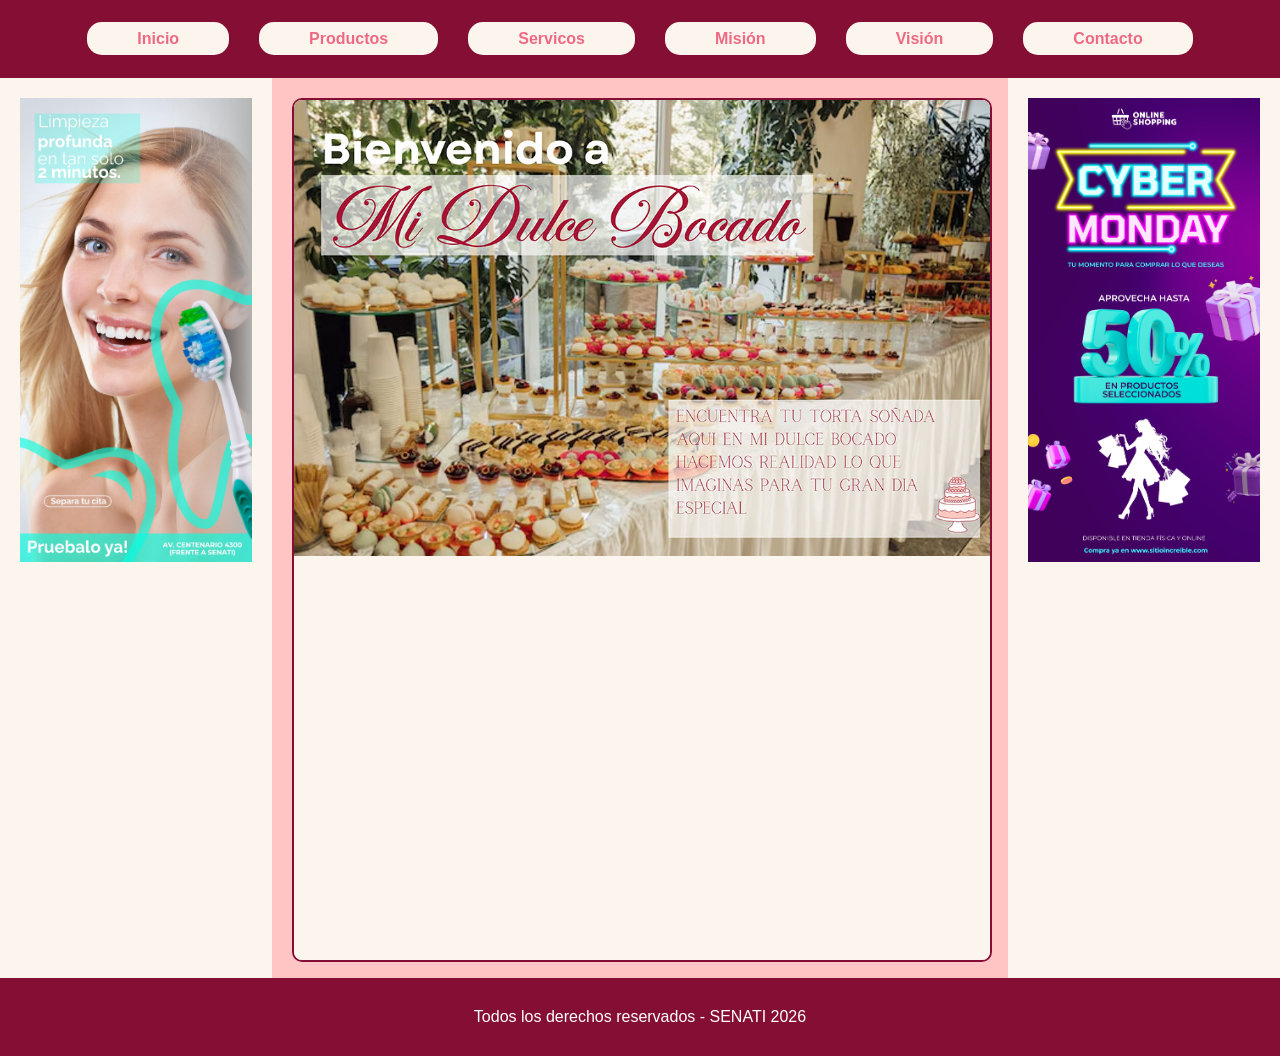
<file: index.html>
<!DOCTYPE html>
<html lang="es">
<head>
    <meta charset="UTF-8">
    <meta name="viewport" content="width=device-width, initial-scale=1.0">
    <title>Mi Página</title>
    <link rel="icon" href="iconos/ICONO.png">
    <link rel="stylesheet" href="estilos/estilos.css">
</head>
<body>
    <header>
        <nav>
            <input type="checkbox" id="activadormenu">
            <label for="activadormenu" id="hamburguesa">☰</label>
            <ul id="menu">
              <li><a href="inicio.html" target="contenidoframe">Inicio</a></li>
            <li><a href="productos.html" target="contenidoframe">Productos</a></li>
            <li><a href="servicios.html" target="contenidoframe">Servicos</a></li>
            <li><a href="mision.html" target="contenidoframe">Misión</a></li>
            <li><a href="vision.html" target="contenidoframe">Visión</a></li>
            <li><a href="contacto.html" target="contenidoframe">Contacto</a></li>
            </ul>
        </nav>
    </header>
 <div id="contenedor">
    <div id="publicidad">
<img src="imagenes/publicidad/FLYER CEPILLO.jpg" alt="flyer cepillo">   
 </div>
    <div id="contenido">
    <iframe name="contenidoframe" src="inicio.html"frameborder="1"></iframe>
    </div>
    <div id="publicidad">
<img src="imagenes/publicidad/flyer 2.jpg" alt="flyer 2"></div>
 </div>
 <footer>
    <p>Todos los derechos reservados - SENATI 2026</p>
 </footer>
</body>
</html>
</file>
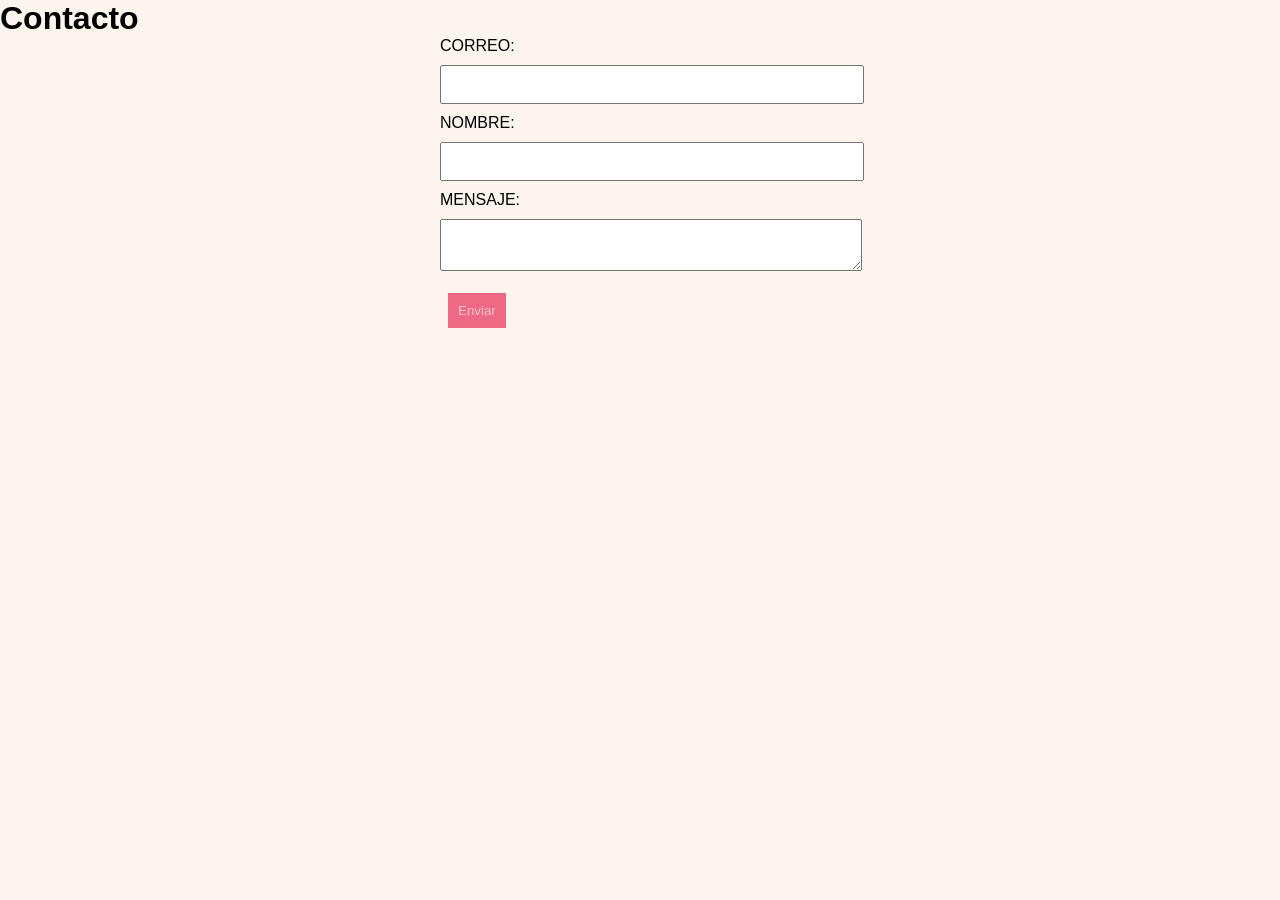
<file: contacto.html>
<!DOCTYPE html>
<html lang="es">
<head>
    <meta charset="UTF-8">
    <meta name="viewport" content="width=device-width, initial-scale=1.0">
    <title>Contacto</title>
    <link rel="stylesheet" href="estilos/estilos.css">
</head>
<body>
    <div class="contenido">
    <h1>Contacto</h1>
        <form>
<label>CORREO:</label>
<input type="email" name="correo" required>

 <label>NOMBRE:</label>
<input type="text" name="nombre" required>

<label">MENSAJE:</label>
<textarea name="mensaje" rows="2"></textarea>

<button type="submit">Enviar</button>
        </form>
    </div>
</body>
</html>
</file>
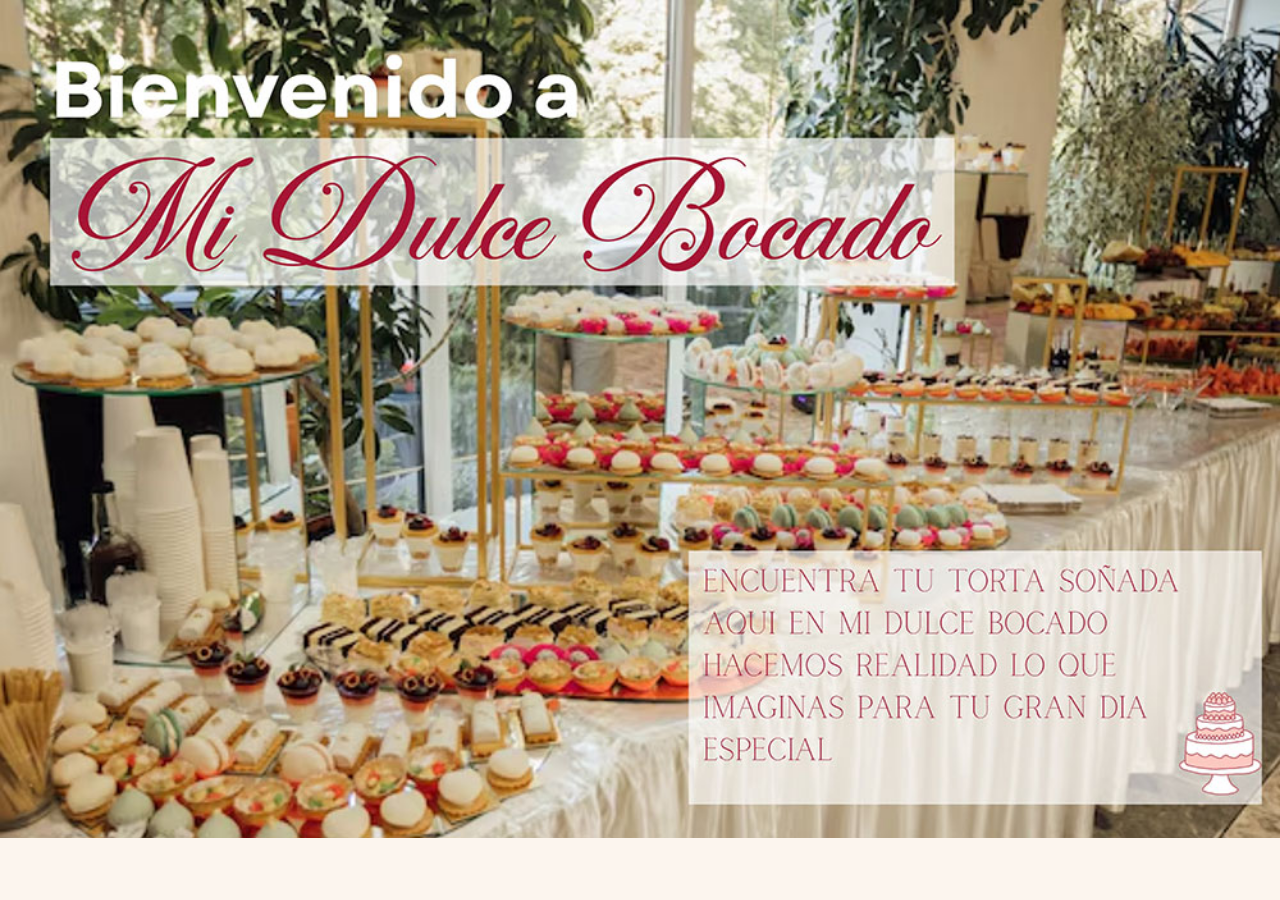
<file: inicio.html>
<!DOCTYPE html>
<html lang="es">
<head>
    <meta charset="UTF-8">
    <meta name="viewport" content="width=device-width, initial-scale=1.0">
    <title>Inicio</title>
    <link rel="stylesheet" href="estilos/estilos.css">
</head>
<body>
      <ul id="portada">
<img src="imagenes/portada/PORTADA.jpg" alt="portada"></body>
</ul>
</html>
</file>
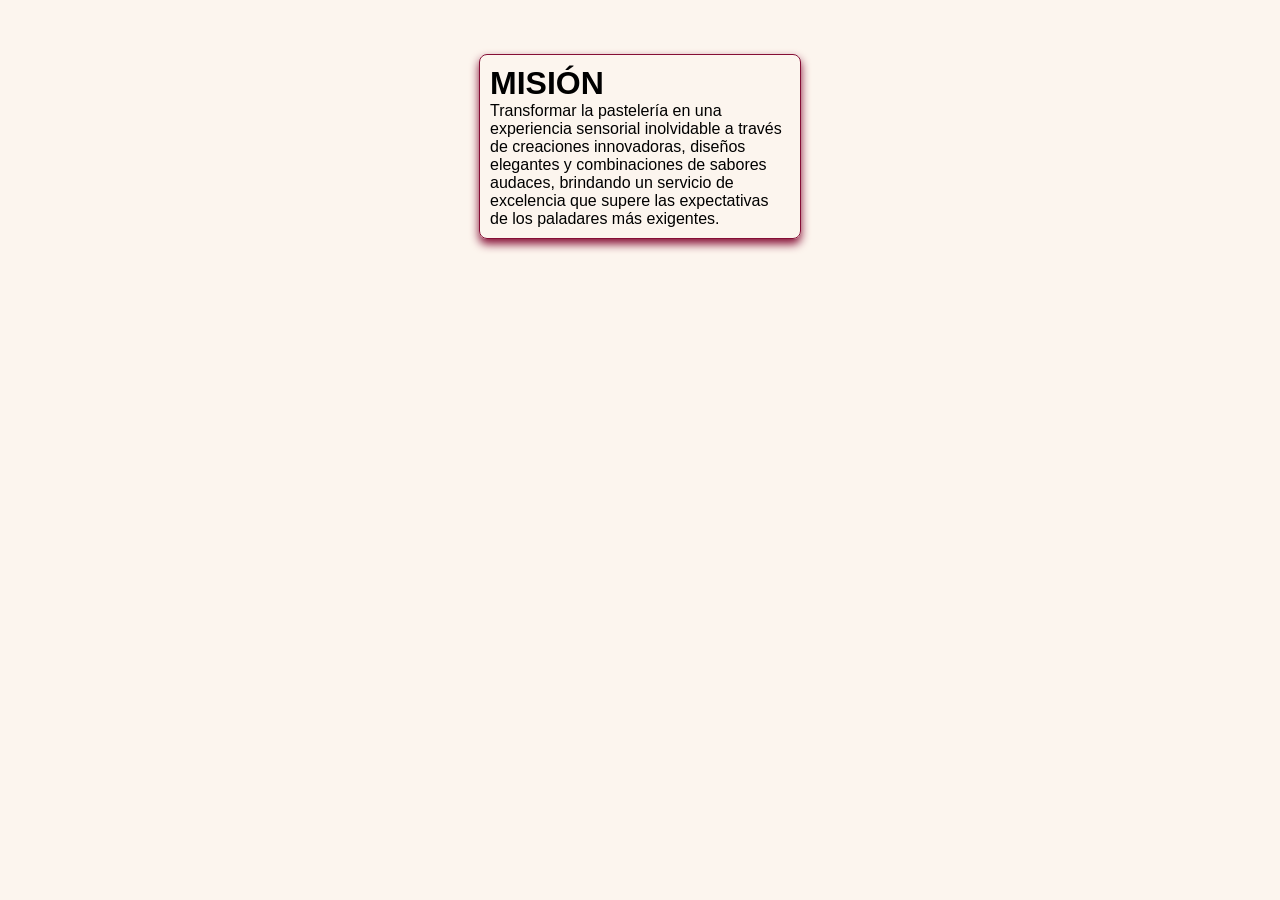
<file: mision.html>
<!DOCTYPE html>
<html lang="es">
<head>
    <meta charset="UTF-8">
    <meta name="viewport" content="width=device-width, initial-scale=1.0">
    <title>Misión</title>
    <link rel="stylesheet" href="estilos/estilos.css">
</head>
<body>
    <br>
        <br>

            <br>

  <div class="mis-vis">
<h1>MISIÓN</h1>
<p>Transformar la pastelería en una experiencia sensorial inolvidable a través de creaciones innovadoras, diseños elegantes y combinaciones de sabores audaces, brindando un servicio de excelencia que supere las expectativas de los paladares más exigentes.</p>
  </div>
</body>
</html>
</file>
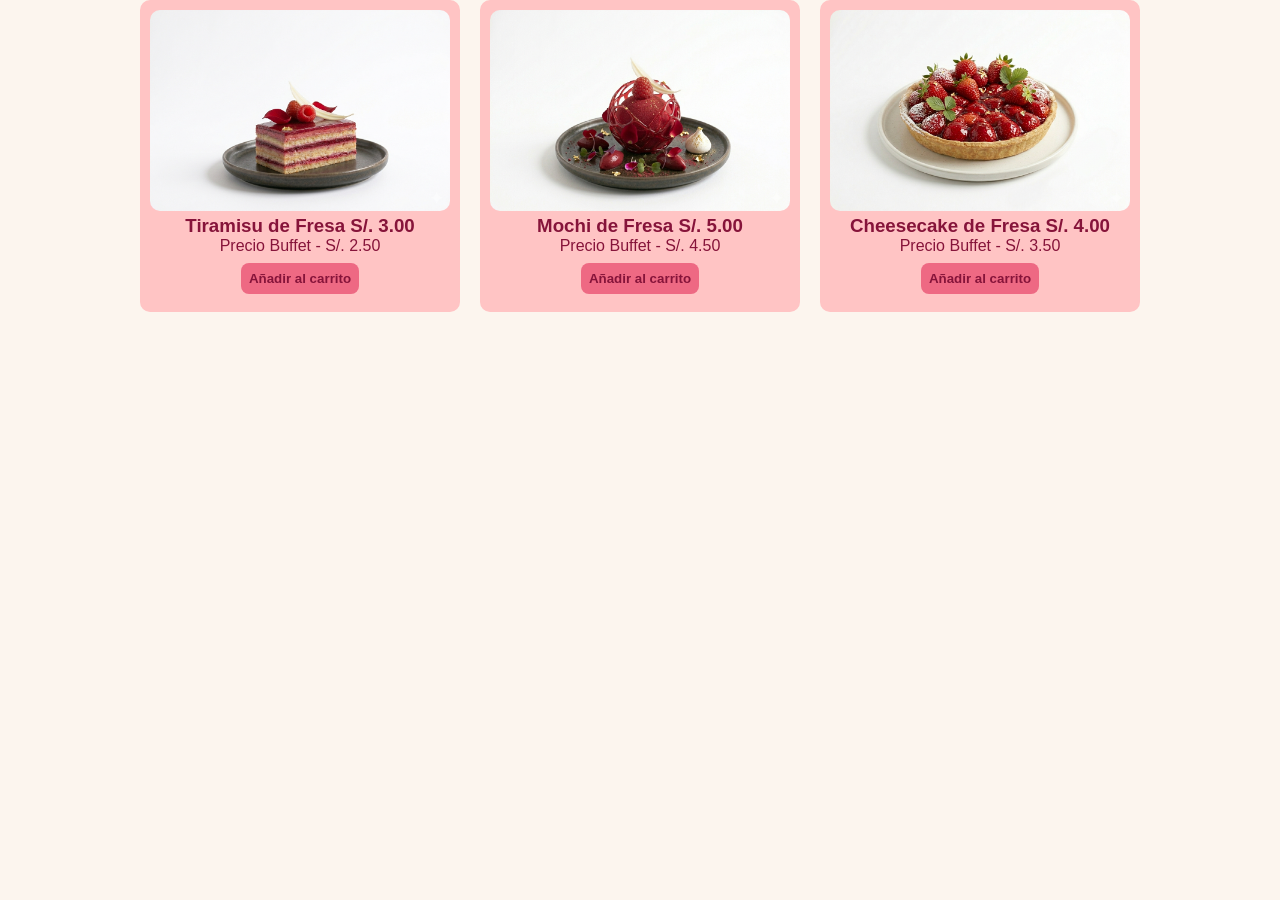
<file: productos.html>
<!DOCTYPE html>
<html lang="es">
<head>
    <meta charset="UTF-8">
    <meta name="viewport" content="width=device-width, initial-scale=1.0">
    <title>Productos</title>
    <link rel="stylesheet" href="estilos/estilos.css">
</head>
<body>

    <div id="galeria">
        <div class="prod-serv">
            <img src="imagenes/productos/postre1.png" alt="postre1">
            <h3>Tiramisu de Fresa S/. 3.00</h3>
            <p>Precio Buffet - S/. 2.50</p>
            <button> Añadir al carrito</button>
        </div>
           <div class="prod-serv">
            <img src="imagenes/productos/postre2.png" alt="postre2">
            <h3>Mochi de Fresa S/. 5.00</h3>
            <p>Precio Buffet - S/. 4.50</p>
            <button> Añadir al carrito</button>
        </div>
           <div class="prod-serv">
            <img src="imagenes/productos/postre3.png" alt="postre3">
            <h3>Cheesecake de Fresa S/. 4.00</h3>
            <p>Precio Buffet - S/. 3.50</p>
            <button> Añadir al carrito</button>
        </div>
    </div>
</body>
</html>
</file>
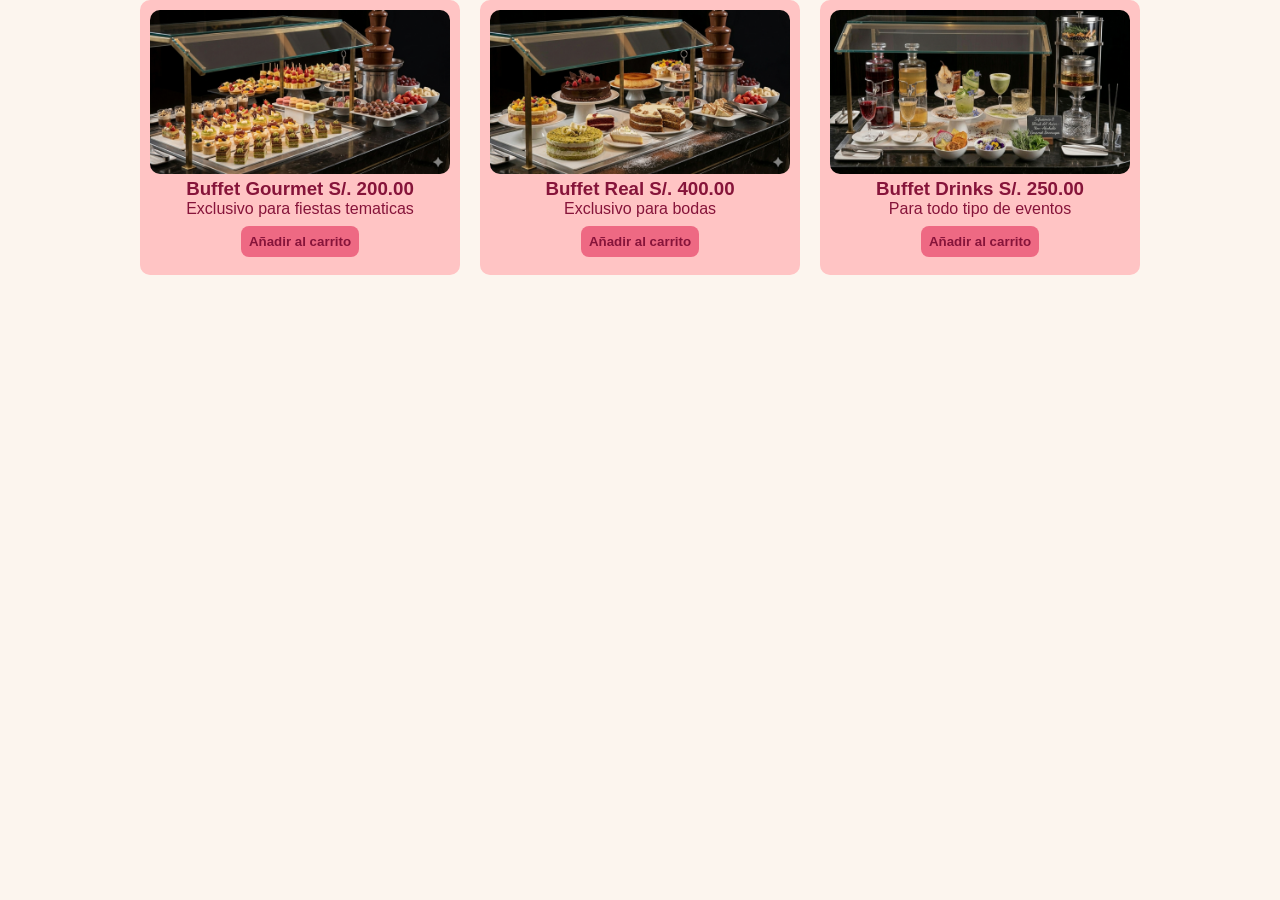
<file: servicios.html>
<!DOCTYPE html>
<html lang="es">
<head>
    <meta charset="UTF-8">
    <meta name="viewport" content="width=device-width, initial-scale=1.0">
    <title>Servicios</title>
    <link rel="stylesheet" href="estilos/estilos.css">
</head>
<body>
   <div id="galeria">
        <div class="prod-serv">
            <img src="imagenes/servicios/buffet1.png" alt="buffet1">
            <h3>Buffet Gourmet S/. 200.00</h3>
            <p>Exclusivo para fiestas tematicas</p>
            <button> Añadir al carrito</button>
        </div>
           <div class="prod-serv">
            <img src="imagenes/servicios/buffet2.png" alt="buffet2">
            <h3>Buffet Real S/. 400.00</h3>
            <p>Exclusivo para bodas</p>
            <button> Añadir al carrito</button>
        </div>
           <div class="prod-serv">
            <img src="imagenes/servicios/buffet3.png" alt="buffet3">
            <h3>Buffet Drinks S/. 250.00</h3>
            <p>Para todo tipo de eventos</p>
            <button> Añadir al carrito</button>
        </div>
    </div>
</body>
</html>
</file>
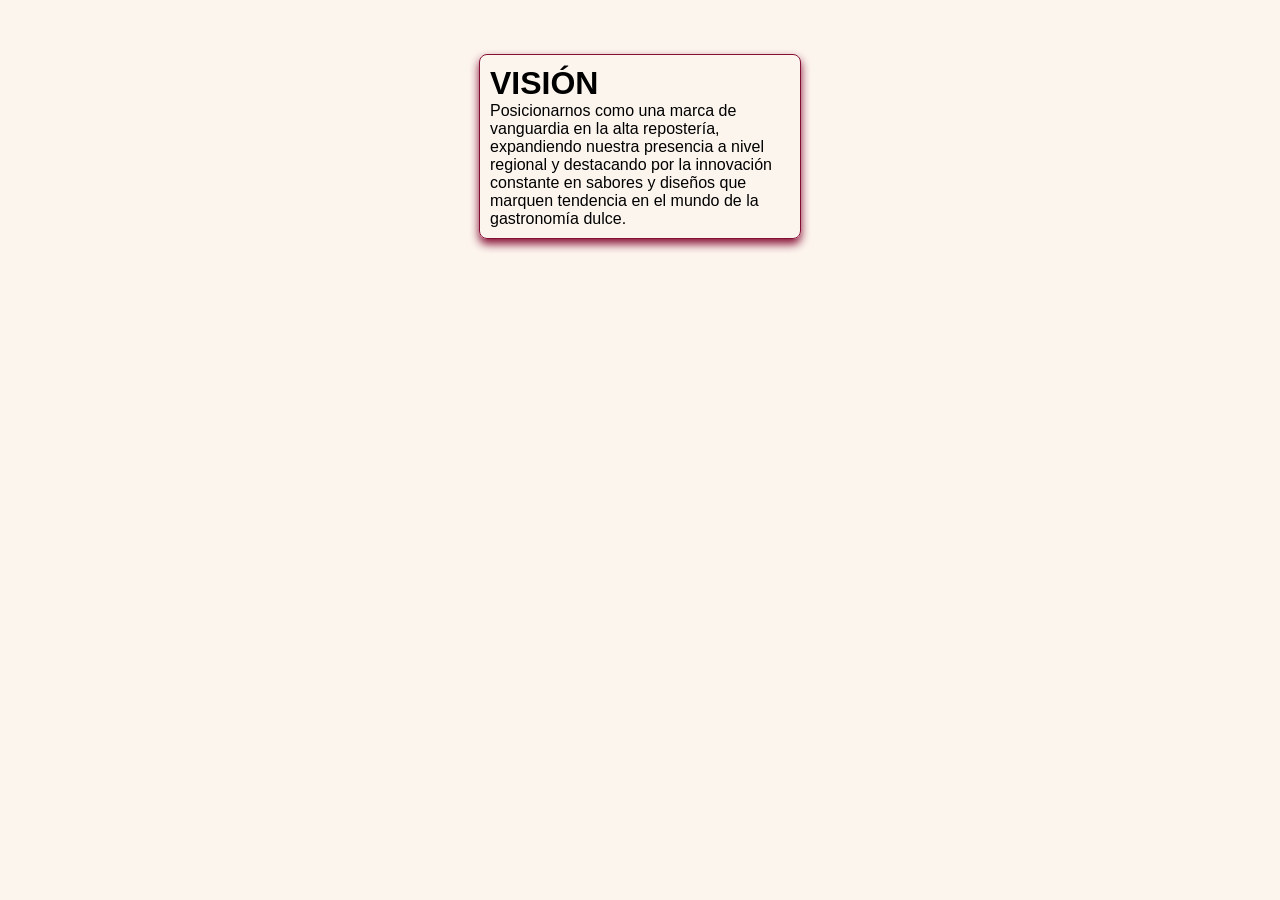
<file: vision.html>
<!DOCTYPE html>
<html lang="es">
<head>
    <meta charset="UTF-8">
    <meta name="viewport" content="width=device-width, initial-scale=1.0">
    <title>Visión</title>
    <link rel="stylesheet" href="estilos/estilos.css">
</head>
<body>
    <br>
        <br>

            <br>
    <div class="mis-vis">
<h1>VISIÓN</h1>
<p>Posicionarnos como una marca de vanguardia en la alta repostería, expandiendo nuestra presencia a nivel regional y destacando por la innovación constante en sabores y diseños que marquen tendencia en el mundo de la gastronomía dulce.</p>
  </div>
</body>
</html>
</file>
<file: estilos/estilos.css>
/*Aquí se personaliza todo las etiquetas HTML de las página*/
*{
    margin: 0%;
    padding: 0%;
}
/*AQUI OCULTO EL ICONO DE HAMBURGUESA*/
#activadormenu{
    display: none;
}
#hamburguesa{
    display: none;
    font-size: 30px; 
    color: #EE6983;
   /* padding: 900px;*/
   cursor: pointer;
}
/*aQUÍ SE PERSONALIZA EL CUERPO, LA ETIQUEta BODY*/
body{
    font-family:'Lucida Sans', 'Lucida Sans Regular', 'Lucida Grande', 'Lucida Sans Unicode', Geneva, Verdana, sans-serif;
    background-color: #FCF5EE;  
}
/*AQUÍ SE PERSONALIZA LA CABECERA DE LA PÁGINA*/
header{
    background-color: #850E35;
    color: white;
    text-align: center;
}
/*AQUÍ SE PERSONALIZA EL MENÚ DE LA PÁGINA*/
#menu{
    list-style: none;
    display: flex;
    justify-content: center;
    gap: 30px;
    padding: 30px;
}
/*AQUI SE PERSONALIZA LOS BOTONES*/
#menu a{
    text-decoration: none;
    background-color:#FCF5EE;
    color: #EE6983;
    padding: 8px 50px;
    border-radius: 15px;
    font-weight:bold;
   transition: all 0.3s ease;
}
/*CAMBIO DE COLOR DE LOS BOTONES*/
#menu a:hover{
    background-color: #850E35;
    transform: translateY(-5px);
}
/*AQUI VOY A PERSONALIZAR EL CONTENEDOR*/
#contenedor{
    display: flex;
    min-height: 400px;
    height: 100vh;
}
/*AQUI PERSONALIZO PUBLICIDAD 1 Y 2*/
#publicidad{
    width: 20%;
    background-color: #FCF5EE;
    padding: 20px;

}
#publicidad img{
    width: 100%;
}
/*AQUI VOY A PERSONALIZAR LA SECCION DE CONTENIDO*/
#contenido{
    width: 60%;
    background-color: #FFC4C4;
    padding: 20px;
}
#portada img{
    width: 100%;
}
/*AQUI PERSONALIZO EL IFRAME*/
iframe{
    width: 100%;
    height: 100%;
    border: 2px solid #850E35;
    border-radius: 10px;
}
/*AQUI PERSONALIZO PRODUCTOS Y SERVICIOS*/
#galeria{
    color: #86143a;
    display: grid;
    grid-template-columns: repeat(3, auto);
    gap: 20px;
    justify-content: center;
    text-align: center;
}
.prod-serv{
    background-color:#FFC4C4;
    max-width: 300px;
    padding: 10px;
    border-radius: 10px;
}
.prod-serv img{
    width: 100%;
    border-radius: 10px;
}
.prod-serv:hover{
    box-shadow: 0px 5px 10px #850E35;
}
.prod-serv button{
    background-color:#EE6983;
    color: #86143a;
    font-weight: bold;
    padding: 8px;
    border: none;
    border-radius: 8px;
    cursor: pointer;
}
.prod-serv button:hover{
    background-color:#ffffff
}
/*AQUI PERSONALIZO LA MISION Y VISION*/
.mis-vis{
    border: 1px solid #850E35;
    width: 300px;
    border-radius: 8px;
    padding: 10px;
    margin: auto;
    box-shadow: 0px 5px 10px #850E35;
}
/*AQUI PERSONALIZO CONTACTO*/
form{
    max-width: 400px;
    margin: auto;
    text-align:left;
}
input, textarea{
    width: 100%;
    padding: 10px;
    margin: 10px 0;
}
button{
    padding: 10px;
    background-color: #EE6983;
    color: #FFC4C4;
    padding: 10px;
    margin: 8px;
    border: none;
    cursor: pointer;

}
button:hover{
    background-color: #850E35;
}
/*AQUI PERSONALIZO EL PIE DE PAGINA*/
footer{
    background-color:  #850E35;
    color: white;
    text-align: center;
    padding: 30px;
}

/*AQUI VOY A HACER QUE LA PAGINA SEA RESPONSIVO CON MEDIA QUERIES*/
@media (max-width: 768px){
    /*AQUI MUESTRO EL BOTON HAMBURGUESA*/
    #hamburguesa{
        display: block;
    }
    #activadormenu:checked + #hamburguesa + #menu{
        display: flex;
    }
    #menu{
        display: none;
        flex-direction: column;
        padding: 0px;
        gap: 1px;
    }
    #menu a{
        display: flex;
        justify-content: center;
    }
    #contenedor{
         flex-direction: column;
    }
    #publicidad,
    #contenido{
        width: 100%;
    }
    iframe{
        height: 600px;
    }
    #galeria{
        grid-template-columns: repeat(1, auto);
    }
}
</file>
